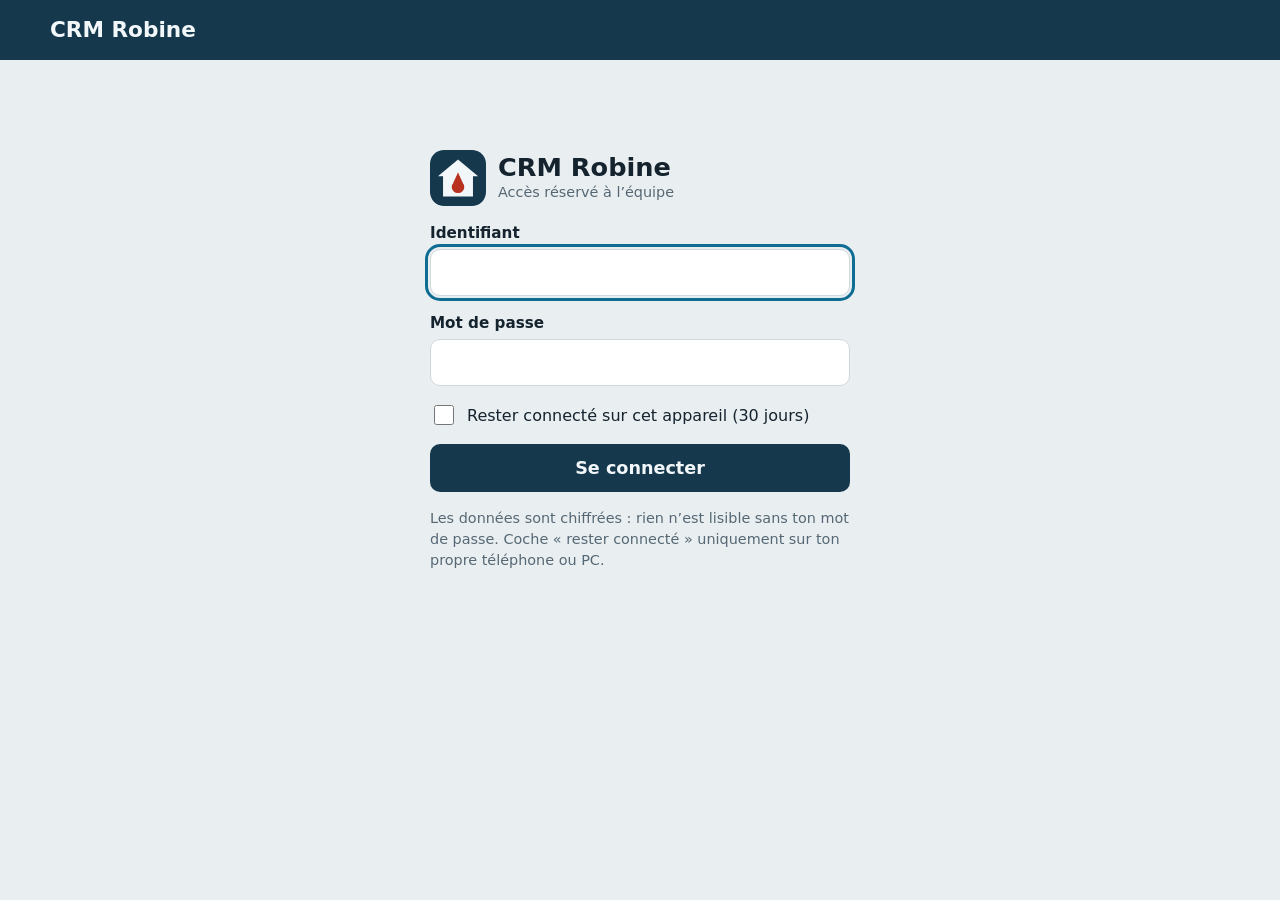
<file: index.html>
<!doctype html>
<html lang="fr">
<head>
<meta charset="utf-8">
<meta name="viewport" content="width=device-width, initial-scale=1, viewport-fit=cover">
<meta http-equiv="Content-Security-Policy" content="default-src 'self'; script-src 'self' https://cdnjs.cloudflare.com https://cdn.jsdelivr.net; worker-src 'self' blob: https://cdnjs.cloudflare.com; style-src 'self' 'unsafe-inline' https://fonts.googleapis.com; font-src https://fonts.gstatic.com; img-src 'self' blob: data:; media-src 'self' blob:; connect-src 'self' https://api.github.com https://cdnjs.cloudflare.com https://cdn.jsdelivr.net; frame-src 'none'; object-src 'none'; base-uri 'none'; form-action 'none'">
<meta name="referrer" content="no-referrer">
<meta name="robots" content="noindex,nofollow">
<meta name="theme-color" content="#16384d">
<meta name="apple-mobile-web-app-capable" content="yes">
<meta name="mobile-web-app-capable" content="yes">
<meta name="apple-mobile-web-app-status-bar-style" content="black-translucent">
<meta name="apple-mobile-web-app-title" content="CRM Robine">
<title>CRM Robine</title>
<link rel="manifest" href="manifest.webmanifest">
<link rel="icon" href="icons/icon-192.png" type="image/png">
<link rel="apple-touch-icon" href="icons/apple-touch-icon.png">
<link rel="preconnect" href="https://fonts.googleapis.com">
<link rel="preconnect" href="https://fonts.gstatic.com" crossorigin>
<link rel="stylesheet" href="https://fonts.googleapis.com/css2?family=Barlow:wght@400;500;600;700&family=Barlow+Semi+Condensed:wght@500;600;700&display=swap">
<link rel="stylesheet" href="style.css">
</head>
<body>
<header class="top"><div class="top-in">
  <button class="back" id="back" hidden aria-label="Retour"><svg width="20" height="20" viewBox="0 0 24 24" fill="none" stroke="currentColor" stroke-width="2.4" stroke-linecap="round" stroke-linejoin="round"><path d="M15 18l-6-6 6-6"/></svg>Retour</button>
  <h1 id="title">CRM Robine</h1>
  <nav class="deskmenu" aria-label="Menu" hidden id="deskmenu"><a href="#accueil" data-tab="accueil">Accueil</a><a href="#echeances" data-tab="echeances">Échéances</a><a href="#ajouter" data-tab="ajouter">Noter</a><a href="#planning" data-tab="planning">Emploi du temps</a><a href="#fournisseurs" data-tab="fournisseurs">Fournisseurs</a><a href="#envois" data-tab="envois">Envois</a></nav>
  <span class="sync" id="sync"></span>
  <button class="acct" id="acct" hidden aria-label="Mon compte"><svg viewBox="0 0 24 24" fill="none" stroke="currentColor" stroke-width="2" stroke-linecap="round" stroke-linejoin="round"><circle cx="12" cy="8" r="4"/><path d="M4 21a8 8 0 0116 0"/></svg></button>
</div></header>
<main id="view"><p class="status" id="status">Chargement…</p></main>
<nav class="tabs" aria-label="Navigation" hidden id="tabs"><div class="tabs-in"><a href="#accueil" data-tab="accueil"><svg viewBox="0 0 24 24" fill="none" stroke="currentColor" stroke-width="2" stroke-linecap="round" stroke-linejoin="round"><path d="M3 11l9-7 9 7v9a1 1 0 01-1 1h-5v-6H9v6H4a1 1 0 01-1-1z"/></svg>Accueil</a><a href="#echeances" data-tab="echeances"><svg viewBox="0 0 24 24" fill="none" stroke="currentColor" stroke-width="2" stroke-linecap="round" stroke-linejoin="round"><rect x="3" y="4" width="18" height="17" rx="2"/><path d="M8 2v4M16 2v4M3 10h18M8 14h3M8 17h6"/></svg>Échéances</a><a href="#ajouter" data-tab="ajouter" class="add"><svg viewBox="0 0 24 24" fill="none" stroke="currentColor" stroke-width="2.6" stroke-linecap="round"><path d="M12 5v14M5 12h14"/></svg>Noter</a><a href="#planning" data-tab="planning"><svg viewBox="0 0 24 24" fill="none" stroke="currentColor" stroke-width="2" stroke-linecap="round" stroke-linejoin="round"><circle cx="12" cy="13" r="8"/><path d="M12 9v4l3 2M9 2h6"/></svg>Planning</a><a href="#fournisseurs" data-tab="fournisseurs"><svg viewBox="0 0 24 24" fill="none" stroke="currentColor" stroke-width="2" stroke-linecap="round" stroke-linejoin="round"><path d="M1 7h13v10H1z"/><path d="M14 10h4l3 3v4h-7"/><circle cx="5.5" cy="18" r="2"/><circle cx="17.5" cy="18" r="2"/></svg>Fourniss.</a><a href="#envois" data-tab="envois"><svg viewBox="0 0 24 24" fill="none" stroke="currentColor" stroke-width="2" stroke-linecap="round" stroke-linejoin="round"><path d="M22 12h-6l-2 3h-4l-2-3H2"/><path d="M5.5 5h13L22 12v6a2 2 0 01-2 2H4a2 2 0 01-2-2v-6z"/></svg>Envois<span class="badge" hidden></span></a></div></nav>
<script src="crypto.js"></script>
<script src="app.js"></script>
</body>
</html>
</file>
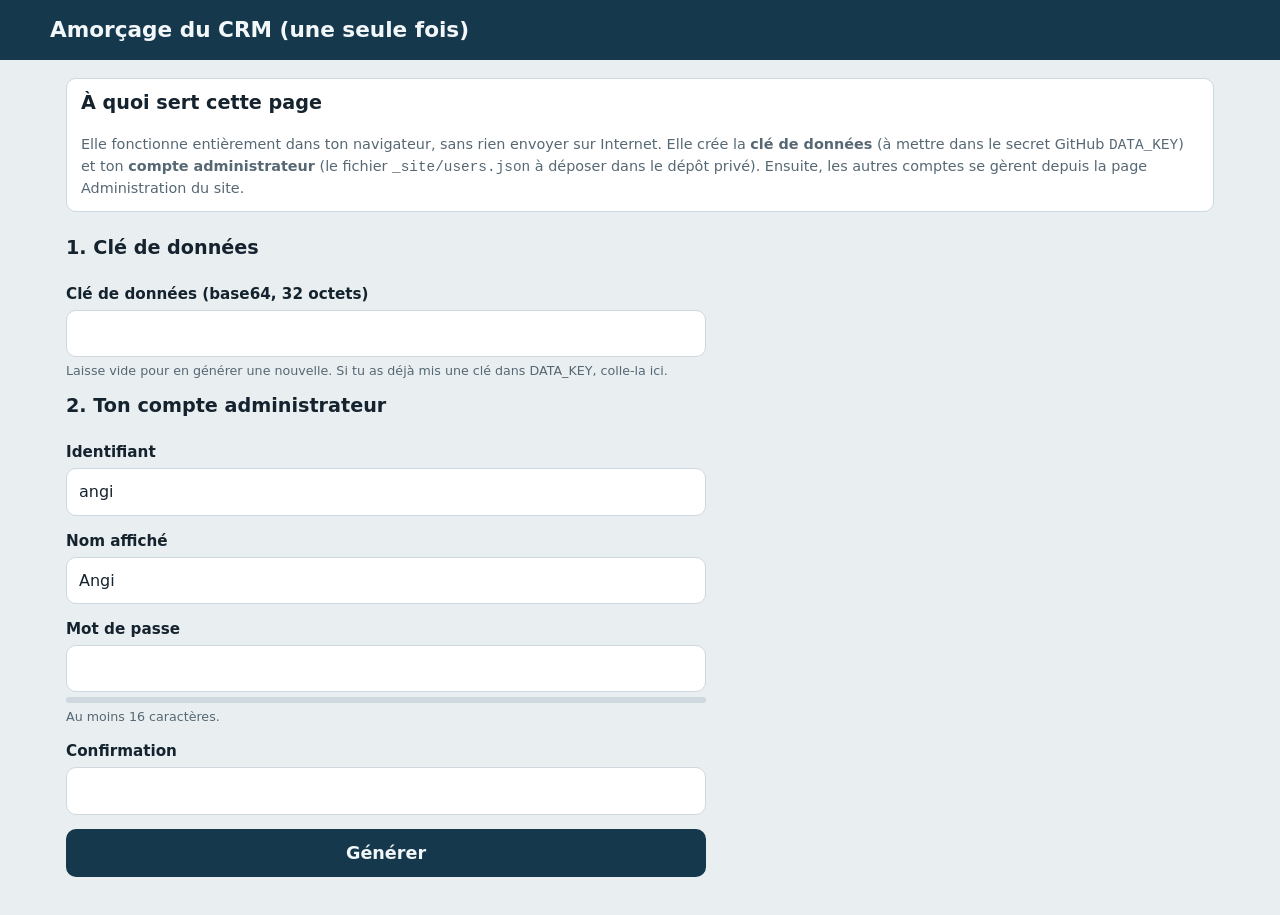
<file: outils/amorcage.html>
<!doctype html>
<html lang="fr">
<head>
<meta charset="utf-8">
<meta name="viewport" content="width=device-width, initial-scale=1">
<meta http-equiv="Content-Security-Policy" content="default-src 'none'; script-src 'self'; style-src 'self' 'unsafe-inline' https://fonts.googleapis.com; font-src https://fonts.gstatic.com; img-src 'self'; connect-src 'none'; base-uri 'none'; form-action 'none'">
<meta name="referrer" content="no-referrer">
<meta name="robots" content="noindex,nofollow">
<title>Amorçage CRM</title>
<link rel="stylesheet" href="https://fonts.googleapis.com/css2?family=Barlow:wght@400;500;600;700&family=Barlow+Semi+Condensed:wght@500;600;700&display=swap">
<link rel="stylesheet" href="../style.css">
</head>
<body>
<header class="top"><div class="top-in"><h1>Amorçage du CRM (une seule fois)</h1></div></header>
<main>
<section class="box" style="display:flex;flex-direction:column;gap:10px">
  <h2>À quoi sert cette page</h2>
  <p class="hint">Elle fonctionne entièrement dans ton navigateur, sans rien envoyer sur Internet. Elle crée la <b>clé de données</b> (à mettre dans le secret GitHub <code>DATA_KEY</code>) et ton <b>compte administrateur</b> (le fichier <code>_site/users.json</code> à déposer dans le dépôt privé). Ensuite, les autres comptes se gèrent depuis la page Administration du site.</p>
</section>
<form id="f" style="max-width:640px">
  <h2>1. Clé de données</h2>
  <label class="f">Clé de données (base64, 32 octets)<input id="k" spellcheck="false" autocomplete="off"><small>Laisse vide pour en générer une nouvelle. Si tu as déjà mis une clé dans DATA_KEY, colle-la ici.</small></label>
  <h2>2. Ton compte administrateur</h2>
  <label class="f">Identifiant<input id="u" autocomplete="off" autocapitalize="none" spellcheck="false" value="angi"></label>
  <label class="f">Nom affiché<input id="n" value="Angi"></label>
  <label class="f">Mot de passe<input type="password" id="p1" autocomplete="new-password"><div class="meter"><i id="m" style="width:0"></i></div><small id="mh">Au moins 16 caractères.</small></label>
  <label class="f">Confirmation<input type="password" id="p2" autocomplete="new-password"></label>
  <p class="err" id="e" hidden></p>
  <button class="primary" type="submit" id="go">Générer</button>
</form>
<section id="out" hidden style="display:flex;flex-direction:column;gap:14px;max-width:900px">
  <p class="okmsg">C’est prêt. Copie les deux éléments ci-dessous, puis ferme cette page.</p>
  <div class="box" style="display:flex;flex-direction:column;gap:8px"><h3>Secret GitHub DATA_KEY</h3><p class="hint">Dépôt <b>crm-robine</b> → Settings → Secrets and variables → Actions → New repository secret, nom <code>DATA_KEY</code>. Garde aussi une copie dans ton gestionnaire de mots de passe : sans elle, plus personne ne peut se connecter.</p><textarea id="ok" readonly style="min-height:60px;font-family:monospace"></textarea><button class="btn" type="button" data-copy="ok">Copier la clé</button></div>
  <div class="box" style="display:flex;flex-direction:column;gap:8px"><h3>Fichier _site/users.json</h3><p class="hint">Dans le dépôt <b>crm-robine</b> : Add file → Create new file, nom <code>_site/users.json</code>, colle ce contenu, Commit. Il ne contient que des données chiffrées.</p><textarea id="ou" readonly style="min-height:220px;font-family:monospace;font-size:.8rem"></textarea><button class="btn" type="button" data-copy="ou">Copier users.json</button></div>
</section>
</main>
<script src="../crypto.js"></script>
<script src="amorcage.js"></script>
</body>
</html>
</file>
<file: style.css>
:root{
  --bg:#e9eef1; --surface:#ffffff; --sunk:#f3f6f8; --fg:#14232e; --muted:#566874; --line:#cfd8de;
  --ink:#16384d; --ink-fg:#f2f7fa;
  --hot:#b8321f; --hot-bg:#fbe9e5; --warm:#a25f00; --warm-bg:#fdf1dd; --cold:#0f6d93; --cold-bg:#e2f1f7;
  --ok:#2a7a4b; --ok-bg:#e3f3e9;
  --f:"Barlow",system-ui,-apple-system,"Segoe UI",sans-serif;
  --fc:"Barlow Semi Condensed","Barlow",system-ui,sans-serif;
  --r:10px;
  box-sizing:border-box; padding-top:env(safe-area-inset-top,0px); padding-bottom:env(safe-area-inset-bottom,0px); color-scheme:light;
}
@media (prefers-color-scheme:dark){:root:not([data-theme="light"]){
  --bg:#0f171d; --surface:#18232b; --sunk:#131d24; --fg:#e4ecf1; --muted:#93a5b1; --line:#2a3944;
  --ink:#0b2232; --ink-fg:#e4eff5; --hot:#f07a63; --hot-bg:#3a1d17; --warm:#f2b54d; --warm-bg:#352812; --cold:#62c3e8; --cold-bg:#12303d;
  --ok:#6fd39a; --ok-bg:#12301f; color-scheme:dark}}
:root[data-theme="dark"]{
  --bg:#0f171d; --surface:#18232b; --sunk:#131d24; --fg:#e4ecf1; --muted:#93a5b1; --line:#2a3944;
  --ink:#0b2232; --ink-fg:#e4eff5; --hot:#f07a63; --hot-bg:#3a1d17; --warm:#f2b54d; --warm-bg:#352812; --cold:#62c3e8; --cold-bg:#12303d;
  --ok:#6fd39a; --ok-bg:#12301f; color-scheme:dark}
*,*::before,*::after{box-sizing:inherit}
html{scroll-padding-top:env(safe-area-inset-top,0px)}
body{margin:0;background:var(--bg);color:var(--fg);font:16px/1.45 var(--f);-webkit-text-size-adjust:100%}
body::before{content:"";position:fixed;inset:0 0 auto;height:env(safe-area-inset-top,0px);z-index:30;background:var(--ink)}
img{max-width:100%} [hidden]{display:none!important}
button,input,select,textarea{font:inherit;color:inherit}
a{color:var(--cold)} :focus-visible{outline:3px solid var(--cold);outline-offset:2px}

.top{position:sticky;top:env(safe-area-inset-top,0px);z-index:20;background:var(--ink);color:var(--ink-fg);padding:10px max(16px,env(safe-area-inset-right,0px)) 10px max(16px,env(safe-area-inset-left,0px))}
.top-in{max-width:1180px;margin:0 auto;display:flex;align-items:center;gap:12px;min-height:40px}
.top h1{font:600 1.35rem/1.1 var(--fc);margin:0;flex:1;min-width:0;overflow:hidden;text-overflow:ellipsis;white-space:nowrap}
.back{background:none;border:0;color:inherit;font:600 1rem var(--fc);padding:8px 10px 8px 0;cursor:pointer;display:flex;align-items:center;gap:4px}
.sync{font-size:.8rem;opacity:.75;white-space:nowrap}
.deskmenu{display:none;gap:4px}
.deskmenu a{color:var(--ink-fg);text-decoration:none;font-weight:600;padding:8px 12px;border-radius:8px;opacity:.8}
.deskmenu a[aria-current="page"]{background:rgba(255,255,255,.14);opacity:1}

main{max-width:1180px;margin:0 auto;padding:18px max(16px,env(safe-area-inset-left,0px)) 110px max(16px,env(safe-area-inset-right,0px));display:flex;flex-direction:column;gap:24px}
@media (min-width:900px){ .deskmenu{display:flex} nav.tabs{display:none} main{padding-bottom:40px} .toast{bottom:30px!important} }

h2{font:600 1.2rem/1.2 var(--fc);margin:0 0 10px;display:flex;align-items:baseline;gap:8px;flex-wrap:wrap}
h2 small{font:500 .9rem var(--f);color:var(--muted)}
h3{font:600 1.05rem var(--fc);margin:0 0 8px}
.list{display:flex;flex-direction:column;gap:8px;margin:0;padding:0;list-style:none}
.hint{color:var(--muted);font-size:.9rem;margin:0}
.empty{color:var(--muted);background:var(--surface);border:1px dashed var(--line);border-radius:var(--r);padding:14px;margin:0}
.box{background:var(--surface);border:1px solid var(--line);border-radius:var(--r);padding:12px 14px}
.linkbtn{background:none;border:0;padding:0;color:var(--cold);cursor:pointer;text-decoration:underline;text-underline-offset:3px;font-weight:600;text-align:left}

/* Semaine */
.week{background:var(--ink);color:var(--ink-fg);border-radius:var(--r);padding:14px 16px;display:flex;flex-direction:column;gap:10px}
.week h2{color:var(--ink-fg);margin:0}
.week h2 small{color:var(--ink-fg);opacity:.7}
.week ul{list-style:none;margin:0;padding:0;display:flex;flex-direction:column;gap:6px}
.week li button{width:100%;text-align:left;background:rgba(255,255,255,.08);border:0;border-radius:8px;padding:9px 12px;color:inherit;cursor:pointer;display:flex;gap:12px;align-items:baseline;flex-wrap:wrap}
.week .wd{font:600 1rem var(--fc);min-width:88px;text-transform:capitalize}
.week .wn{font-weight:600} .week .wt{opacity:.8;font-size:.92rem}
.week .empty{background:transparent;border-color:rgba(255,255,255,.25);color:var(--ink-fg);opacity:.8}

/* Cartes dossier */
.grid{display:grid;grid-template-columns:repeat(auto-fill,minmax(270px,1fr));gap:12px}
.cardw{position:relative;display:flex}
.notif{position:absolute;top:-9px;right:-7px;z-index:2;min-width:26px;height:26px;padding:0 7px;border-radius:999px;background:var(--hot);color:#fff;font:700 .85rem/26px var(--f);text-align:center;box-shadow:0 0 0 3px var(--bg);pointer-events:none;font-variant-numeric:tabular-nums}
.recent .notif{position:static;box-shadow:none;height:20px;min-width:20px;line-height:20px;font-size:.75rem;padding:0 6px}
.news{background:var(--cold-bg);border:1px solid var(--cold);border-radius:var(--r);padding:10px 14px;display:flex;flex-direction:column;gap:4px}
.news strong{color:var(--cold)} .news p{margin:0;font-size:.95rem;overflow-wrap:anywhere}
.card{background:var(--surface);border:1px solid var(--line);border-radius:var(--r);overflow:hidden;cursor:pointer;text-align:left;padding:0;display:flex;flex-direction:column;width:100%}
.card-ph{aspect-ratio:16/8;background:var(--sunk) center/cover no-repeat;position:relative;display:flex;align-items:flex-end;padding:8px}
.card-ph .init{position:absolute;inset:0;display:grid;place-items:center;font:700 2.6rem var(--fc);color:var(--line)}
.card-b{padding:10px 12px 12px;display:flex;flex-direction:column;gap:3px;min-width:0}
.card-n{font:700 1.2rem/1.15 var(--fc)}
.card-p{font-weight:600;color:var(--cold);font-size:.95rem;overflow-wrap:anywhere}
.card-l{font-size:.88rem;color:var(--muted);overflow:hidden;text-overflow:ellipsis;white-space:nowrap}
.card-d{display:flex;gap:12px;font-size:.82rem;color:var(--muted);margin-top:4px;flex-wrap:wrap}
.card-d b{color:var(--fg);font-weight:600}

.stage{font:600 .78rem/1 var(--f);padding:6px 10px;border-radius:999px;white-space:nowrap;background:var(--sunk);color:var(--muted);position:relative}
.st-etude{background:var(--cold-bg);color:var(--cold)} .st-attente{background:var(--warm-bg);color:var(--warm)}
.st-accepte{background:var(--ok-bg);color:var(--ok)} .st-chantier{background:var(--hot-bg);color:var(--hot)} .st-termine{background:var(--sunk);color:var(--muted)}
.steps{display:flex;gap:3px;margin-top:6px}
.steps i{flex:1;height:4px;border-radius:2px;background:var(--line)}
.steps i.on{background:var(--cold)}
.filters{display:flex;gap:6px;overflow-x:auto;padding-bottom:2px;scrollbar-width:none}
.filters button{flex:none;border:1px solid var(--line);background:var(--surface);border-radius:999px;padding:6px 13px;cursor:pointer;font-size:.92rem}
.filters button[aria-pressed="true"]{background:var(--ink);color:var(--ink-fg);border-color:var(--ink)}
.search input{width:100%;padding:12px 14px;border-radius:var(--r);border:1px solid var(--line);background:var(--surface);font-size:1rem}
.recent{display:flex;gap:8px;overflow-x:auto;scrollbar-width:thin;padding-bottom:4px}
.recent button{flex:none;display:flex;align-items:center;gap:8px;background:var(--surface);border:1px solid var(--line);border-radius:999px;padding:5px 14px 5px 5px;cursor:pointer;font-weight:600}
.recent .av{width:30px;height:30px;border-radius:50%;background:var(--sunk) center/cover;display:grid;place-items:center;font:700 .85rem var(--fc);color:var(--muted)}

/* Échéances */
.due{display:flex;gap:12px;align-items:flex-start;background:var(--surface);border:1px solid var(--line);border-left:5px solid var(--cold);border-radius:var(--r);padding:10px 12px}
.due.hot{border-left-color:var(--hot)} .due.warm{border-left-color:var(--warm)} .due.done{opacity:.55}
.due-d{min-width:64px;font:600 .95rem/1.2 var(--fc);color:var(--cold);font-variant-numeric:tabular-nums}
.due.hot .due-d{color:var(--hot)} .due.warm .due-d{color:var(--warm)}
.due-b{flex:1;min-width:0;overflow-wrap:anywhere}
.due-k{font-size:.8rem;color:var(--muted)}
.tick{flex:none;width:30px;height:30px;border-radius:8px;border:2px solid var(--line);background:var(--sunk);cursor:pointer;display:grid;place-items:center}
.tick[aria-pressed="true"]{background:var(--ok);border-color:var(--ok);color:#fff}
.tick svg{width:18px;height:18px}
.month{display:flex;flex-direction:column;gap:8px}
.month-h{font:600 1rem var(--fc);color:var(--muted);text-transform:capitalize;margin:6px 0 0}
.gauge{display:grid;grid-template-columns:repeat(3,1fr);border-radius:var(--r);overflow:hidden;border:1px solid var(--line)}
.gauge div{padding:10px 12px;background:var(--surface);display:flex;flex-direction:column}
.gauge div+div{border-left:1px solid var(--line)}
.gauge b{font:700 1.7rem/1 var(--fc);font-variant-numeric:tabular-nums}
.gauge span{font-size:.85rem;color:var(--muted)}
.g-hot{border-top:5px solid var(--hot)} .g-hot b{color:var(--hot)} .g-warm{border-top:5px solid var(--warm)} .g-warm b{color:var(--warm)} .g-cold{border-top:5px solid var(--cold)} .g-cold b{color:var(--cold)}

/* Dossier */
.dhead{display:grid;grid-template-columns:1fr;gap:14px}
@media (min-width:760px){.dhead{grid-template-columns:300px 1fr}}
.cover{aspect-ratio:4/3;border-radius:var(--r);background:var(--sunk) center/cover no-repeat;border:1px solid var(--line);position:relative;display:grid;place-items:center;color:var(--muted);overflow:hidden}
.cover .init{font:700 4rem var(--fc);color:var(--line)}
.cover label{position:absolute;right:8px;bottom:8px;background:var(--ink);color:var(--ink-fg);border-radius:999px;padding:6px 12px;font-size:.85rem;font-weight:600;cursor:pointer}
.cover input{display:none}
.dname{font:700 2.1rem/1.05 var(--fc);margin:0;overflow-wrap:anywhere}
.dproj{font:600 1.15rem/1.3 var(--fc);color:var(--cold);margin:2px 0 0;display:flex;gap:8px;align-items:baseline;flex-wrap:wrap}
.dinfo{display:flex;flex-direction:column;gap:10px;min-width:0}
.stagebar{display:grid;grid-template-columns:repeat(4,1fr);gap:4px}
.stagebar button{border:1px solid var(--line);background:var(--surface);padding:8px 4px;border-radius:8px;cursor:pointer;font-size:.85rem;font-weight:600;color:var(--muted)}
.stagebar button[aria-pressed="true"].st-etude{background:var(--cold);color:#fff;border-color:var(--cold)}
.stagebar button[aria-pressed="true"].st-attente{background:var(--warm);color:#fff;border-color:var(--warm)}
.stagebar button[aria-pressed="true"].st-accepte{background:var(--ok);color:#fff;border-color:var(--ok)}
.stagebar button[aria-pressed="true"].st-chantier{background:var(--hot);color:#fff;border-color:var(--hot)}
.dates{display:grid;grid-template-columns:repeat(auto-fit,minmax(140px,1fr));gap:8px}
.dates label{font-size:.82rem;color:var(--muted);display:flex;flex-direction:column;gap:3px}
.dates input{padding:7px 8px;border:1px solid var(--line);border-radius:8px;background:var(--surface);font-size:.95rem}
.actions{display:grid;grid-template-columns:repeat(3,1fr);gap:8px}
.actions a,.actions span{display:flex;flex-direction:column;align-items:center;gap:3px;padding:10px 6px;border-radius:var(--r);background:var(--surface);border:1px solid var(--line);text-decoration:none;color:var(--fg);font-weight:600;font-size:.9rem;text-align:center}
.actions span{opacity:.45} .actions svg{width:22px;height:22px;color:var(--cold)}
.dtabs{display:flex;gap:4px;overflow-x:auto;border-bottom:2px solid var(--line);scrollbar-width:none;position:sticky;top:calc(env(safe-area-inset-top,0px) + 60px);background:var(--bg);z-index:10;padding-top:4px}
.dtabs button{flex:none;border:0;background:none;padding:10px 14px;font:600 1rem var(--fc);color:var(--muted);cursor:pointer;border-bottom:3px solid transparent;margin-bottom:-2px;display:flex;gap:6px;align-items:center}
.dtabs button[aria-selected="true"]{color:var(--fg);border-bottom-color:var(--hot)}
.dtabs .n{font:500 .78rem var(--f);background:var(--sunk);border-radius:999px;padding:1px 7px;color:var(--muted)}
.cols{display:grid;grid-template-columns:1fr;gap:18px}
@media (min-width:900px){.cols{grid-template-columns:1fr 1fr}}
.kv{display:grid;grid-template-columns:auto 1fr;gap:4px 14px;margin:0}
.kv dt{color:var(--muted)} .kv dd{margin:0;overflow-wrap:anywhere}
.tl{list-style:none;margin:0;padding:0 0 0 14px;border-left:2px solid var(--line);display:flex;flex-direction:column;gap:10px}
.tl li{position:relative} .tl li::before{content:"";position:absolute;left:-20px;top:7px;width:10px;height:10px;border-radius:50%;background:var(--surface);border:2px solid var(--cold)}
.tl time{font:600 .9rem var(--fc);color:var(--muted);display:block} .tl p{margin:0;overflow-wrap:anywhere}
.equip{display:flex;gap:12px;align-items:flex-start}
.equip-ic{flex:none;width:42px;height:42px;border-radius:10px;background:var(--cold-bg);color:var(--cold);display:grid;place-items:center}
.equip-ic svg{width:24px;height:24px}
.equip b{display:block;font:600 1.05rem var(--fc)}
.equip span{font-size:.9rem;color:var(--muted)}
.md{overflow-wrap:anywhere} .md p{margin:.4em 0} .md ul{margin:.3em 0;padding-left:1.2em} .md h4{font:600 1.02rem var(--fc);margin:.8em 0 .3em}
.tbl{overflow-x:auto} .tbl table{border-collapse:collapse;font-size:.9rem;min-width:100%} .tbl th,.tbl td{border:1px solid var(--line);padding:5px 8px;text-align:left;vertical-align:top}
details.box summary{cursor:pointer;font:600 1rem var(--fc)}
.pending{background:var(--warm-bg);border:1px solid var(--warm);border-radius:var(--r);padding:10px 14px;display:flex;flex-direction:column;gap:6px}
.pending p{margin:0;font-size:.95rem;overflow-wrap:anywhere} .pending strong{color:var(--warm)}

/* Documents */
.drop{border:2px dashed var(--line);border-radius:var(--r);padding:16px;text-align:center;color:var(--muted);background:var(--surface);display:flex;flex-direction:column;gap:8px;align-items:center}
.drop.over{border-color:var(--cold);background:var(--cold-bg)}
.drop label.btn,.btn{display:inline-flex;align-items:center;gap:6px;background:var(--ink);color:var(--ink-fg);border:0;border-radius:var(--r);padding:10px 16px;font-weight:600;cursor:pointer;text-decoration:none}
.btn.ghost{background:transparent;color:var(--fg);border:1px solid var(--line)}
.drop input{display:none}
.doc{display:flex;gap:12px;align-items:center;background:var(--surface);border:1px solid var(--line);border-radius:var(--r);padding:10px 12px}
.doc-ic{flex:none;width:44px;height:52px;border-radius:6px;background:var(--hot-bg);color:var(--hot);display:grid;place-items:center;font:700 .75rem var(--fc);background-size:cover;background-position:center}
.doc-ic.img{background-color:var(--sunk)}
.doc-b{flex:1;min-width:0}
.doc-n{font-weight:600;overflow-wrap:anywhere;color:var(--fg);text-decoration:none}
.doc-n:hover{text-decoration:underline}
.doc-m{font-size:.85rem;color:var(--muted)}
.doc-x{background:none;border:0;color:var(--muted);cursor:pointer;padding:6px;font-size:1.2rem}
.devis{display:grid;grid-template-columns:auto 1fr auto;gap:4px 14px;align-items:center;background:var(--surface);border:1px solid var(--line);border-left:5px solid var(--warm);border-radius:var(--r);padding:12px 14px}
.devis.signe{border-left-color:var(--ok)}
.devis-d{font:600 .95rem var(--fc);color:var(--muted);font-variant-numeric:tabular-nums}
.devis-t{font:600 1.05rem var(--fc);overflow-wrap:anywhere;color:var(--fg);text-decoration:none}
a.devis-t:hover{text-decoration:underline}
.devis-p{text-align:right;font-variant-numeric:tabular-nums}
.devis-p b{display:block;font:700 1.15rem var(--fc)}
.devis-p span{font-size:.85rem;color:var(--muted)}
.devis-s{grid-column:2/4;font-size:.88rem;color:var(--muted)}
.xl table{font-size:.85rem}.xl td{white-space:nowrap}.word img{max-width:100%}.word table{border-collapse:collapse}.word td,.word th{border:1px solid var(--line);padding:4px 6px}
.photos{display:grid;grid-template-columns:repeat(auto-fill,minmax(140px,1fr));gap:8px}
.photos figure{margin:0;position:relative;aspect-ratio:1;border-radius:8px;overflow:hidden;background:var(--sunk)}
.photos img{width:100%;height:100%;object-fit:cover;display:block}
.photos figcaption{position:absolute;inset:auto 0 0 0;display:flex;gap:4px;justify-content:flex-end;padding:4px;background:linear-gradient(transparent,rgba(0,0,0,.55))}
.photos figcaption button{background:rgba(255,255,255,.9);color:#14232e;border:0;border-radius:6px;padding:3px 7px;font-size:.78rem;cursor:pointer;font-weight:600}
.mail{display:flex;flex-direction:column;gap:2px;background:var(--surface);border:1px solid var(--line);border-radius:var(--r);padding:10px 12px}
.mail-t{display:flex;justify-content:space-between;gap:10px;font-size:.85rem;color:var(--muted)}
.mail b{font-weight:600}
.mail p{margin:0;font-size:.9rem;color:var(--muted);overflow:hidden;display:-webkit-box;-webkit-line-clamp:2;-webkit-box-orient:vertical}
.conn{font-size:.88rem;color:var(--muted);border:1px dashed var(--line);border-radius:var(--r);padding:10px 12px}

/* Formulaires */
form{display:flex;flex-direction:column;gap:14px}
label.f{display:flex;flex-direction:column;gap:5px;font-weight:600;font-size:.95rem}
label.f small{font-weight:400;color:var(--muted)}
.f input,.f select,.f textarea,.sheet input,.sheet select,.sheet textarea{padding:11px 12px;border-radius:var(--r);border:1px solid var(--line);background:var(--surface);font-weight:400;font-size:1rem;width:100%}
textarea{min-height:100px;resize:vertical}
.seg{display:grid;grid-template-columns:repeat(auto-fit,minmax(96px,1fr));gap:6px}
.seg button{border:1px solid var(--line);background:var(--surface);border-radius:var(--r);padding:10px 6px;cursor:pointer;font-weight:600}
.seg button[aria-pressed="true"]{background:var(--ink);color:var(--ink-fg);border-color:var(--ink)}
.row2{display:grid;grid-template-columns:1fr 1fr;gap:10px}
.primary{background:var(--ink);color:var(--ink-fg);border:0;border-radius:var(--r);padding:14px;font:600 1.1rem var(--fc);cursor:pointer}
.primary:disabled{opacity:.5;cursor:default}

.ctx{position:fixed;z-index:70;background:var(--surface);border:1px solid var(--line);border-radius:10px;box-shadow:0 8px 24px rgba(0,0,0,.18);padding:4px;min-width:190px;display:flex;flex-direction:column}
.ctx button{background:none;border:0;text-align:left;padding:10px 12px;border-radius:7px;cursor:pointer;font-weight:600}
.ctx button:hover,.ctx button:focus-visible{background:var(--sunk)}
.ctx button.danger{color:var(--hot)}
[data-edit]{-webkit-touch-callout:none}
/* Feuille modale */
.sheet-bg{position:fixed;inset:0;background:rgba(10,20,28,.5);z-index:50;display:flex;align-items:flex-end;justify-content:center}
@media (min-width:700px){.sheet-bg{align-items:center}}
.sheet{background:var(--bg);width:100%;max-width:560px;max-height:92vh;overflow:auto;border-radius:16px 16px 0 0;padding:18px 18px calc(18px + env(safe-area-inset-bottom,0px));display:flex;flex-direction:column;gap:12px}
@media (min-width:700px){.sheet{border-radius:16px}}
.sheet h3{font-size:1.3rem}

.env{background:var(--surface);border:1px solid var(--line);border-left:5px solid var(--warm);border-radius:var(--r);padding:10px 12px;display:flex;flex-direction:column;gap:4px}
.env.done{border-left-color:var(--ok);opacity:.8}
.env-top{display:flex;gap:10px;flex-wrap:wrap;align-items:baseline;font-size:.88rem;color:var(--muted)}
.env-top b{color:var(--fg);font:600 1rem var(--fc)} .env p{margin:0;white-space:pre-wrap;overflow-wrap:anywhere}

nav.tabs{position:fixed;left:0;right:0;bottom:0;z-index:20;background:var(--surface);border-top:1px solid var(--line);padding:6px max(8px,env(safe-area-inset-right,0px)) calc(6px + env(safe-area-inset-bottom,0px)) max(8px,env(safe-area-inset-left,0px))}
.tabs-in{max-width:760px;margin:0 auto;display:grid;grid-template-columns:repeat(6,1fr);gap:2px}
.tabs a{display:flex;flex-direction:column;align-items:center;gap:2px;padding:6px 2px;border-radius:8px;text-decoration:none;color:var(--muted);font:600 .74rem var(--f);position:relative;min-width:0;overflow:hidden;text-overflow:ellipsis;white-space:nowrap}
.tabs a svg{width:24px;height:24px}
.tabs a[aria-current="page"]{color:var(--fg);background:var(--sunk)}
.tabs a.add svg{color:#fff;background:var(--hot);border-radius:50%;padding:3px;width:28px;height:28px}
.badge{position:absolute;top:2px;right:calc(50% - 24px);background:var(--warm);color:#fff;font-size:.7rem;border-radius:999px;padding:1px 6px}
.toast{position:fixed;left:50%;bottom:calc(80px + env(safe-area-inset-bottom,0px));transform:translateX(-50%);background:var(--ink);color:var(--ink-fg);padding:10px 16px;border-radius:999px;font-weight:600;z-index:60;max-width:90vw;text-align:center}
.status{color:var(--muted);text-align:center;padding:30px 10px}
.spin{display:inline-block;width:14px;height:14px;border:2px solid currentColor;border-right-color:transparent;border-radius:50%;animation:sp .8s linear infinite;vertical-align:-2px}
@keyframes sp{to{transform:rotate(1turn)}}
@media (prefers-reduced-motion:reduce){.spin{animation:none}}
/* Connexion */
.login{max-width:420px;margin:8vh auto 0;width:100%;display:flex;flex-direction:column;gap:16px}
.login .logo{display:flex;align-items:center;gap:12px}
.login .logo img{width:56px;height:56px;border-radius:14px}
.login .logo b{font:700 1.6rem/1.1 var(--fc)}
.login .logo span{display:block;color:var(--muted);font-size:.9rem}
.err{background:var(--hot-bg);color:var(--hot);border:1px solid var(--hot);border-radius:var(--r);padding:10px 12px;margin:0;font-weight:600}
.okmsg{background:var(--ok-bg);color:var(--ok);border:1px solid var(--ok);border-radius:var(--r);padding:10px 12px;margin:0;font-weight:600}
label.chk{display:flex;gap:10px;align-items:center;font-weight:500}
label.chk input{width:20px;height:20px}
.acct{background:none;border:0;color:inherit;cursor:pointer;padding:6px;border-radius:8px;display:grid;place-items:center}
.acct svg{width:24px;height:24px}
/* Administration */
.user{display:flex;gap:12px;align-items:center;background:var(--surface);border:1px solid var(--line);border-radius:var(--r);padding:10px 12px}
.user .av{flex:none;width:38px;height:38px;border-radius:50%;background:var(--sunk);display:grid;place-items:center;font:700 .95rem var(--fc);color:var(--muted)}
.user-b{flex:1;min-width:0}.user-b b{display:block}.user-b span{font-size:.85rem;color:var(--muted)}
.role{font:600 .78rem/1 var(--f);padding:6px 10px;border-radius:999px;background:var(--sunk);color:var(--muted)}
.role.admin{background:var(--hot-bg);color:var(--hot)}.role.edition{background:var(--cold-bg);color:var(--cold)}
.meter{height:6px;border-radius:3px;background:var(--line);overflow:hidden}.meter i{display:block;height:100%;background:var(--hot);transition:width .2s}
.meter i.ok{background:var(--ok)}
.pdfv canvas{display:block;width:100%;height:auto;margin:0 auto 8px;border:1px solid var(--line);border-radius:6px;background:#fff}
.viewer img,.viewer video{display:block;max-width:100%;max-height:70vh;margin:0 auto;border-radius:8px}
.sync.busy::before{content:"";display:inline-block;width:10px;height:10px;border:2px solid currentColor;border-right-color:transparent;border-radius:50%;animation:sp .8s linear infinite;margin-right:6px;vertical-align:-1px}
/* Fournisseurs */
.fcard{background:var(--surface);border:1px solid var(--line);border-radius:var(--r);padding:12px 14px;display:flex;flex-direction:column;gap:10px;min-width:0}
.fcard-h{display:flex;gap:12px;align-items:center;background:none;border:0;padding:0;text-align:left;cursor:pointer;color:inherit;width:100%}
.fcard-h .av{flex:none;width:44px;height:44px;border-radius:12px;background:var(--cold-bg);color:var(--cold);display:grid;place-items:center;font:700 1rem var(--fc)}
.fcard-h span:nth-child(2){flex:1;min-width:0}.fcard-h b{display:block;font:700 1.2rem/1.15 var(--fc)}.fcard-h small{display:block;color:var(--muted);font-size:.88rem}
.fcard .kv{font-size:.92rem}.fcard .kv dt{font-size:.85rem}
.fcard-a{display:flex;gap:8px;flex-wrap:wrap}.fcard-a .btn{padding:8px 12px;font-size:.9rem}.fcard-a svg{width:18px;height:18px}.fcard-a [aria-disabled]{opacity:.5;cursor:default}
.fullfiche{margin-top:18px}.fullfiche summary{font:600 1rem var(--fc)}

/* Emploi du temps */
.planweek{display:grid;grid-template-columns:1fr;gap:12px}
@media (min-width:900px){.planweek{grid-template-columns:repeat(7,minmax(0,1fr));gap:8px}.planweek .pev{flex-direction:column;align-items:flex-start;gap:2px}.planweek .pev-p{align-self:flex-start}}
.pday h3{text-transform:capitalize;font-size:1rem;margin:0 0 6px}.pday h3 small{color:var(--hot);text-transform:none}
.pday.today h3{color:var(--hot)}
.pev{width:100%;display:flex;gap:10px;align-items:baseline;text-align:left;background:var(--surface);border:1px solid var(--line);border-left:5px solid var(--cold);border-radius:var(--r);padding:8px 10px;cursor:pointer;color:var(--fg)}
.pev-t{font:600 .9rem var(--fc);color:var(--muted);min-width:64px;font-variant-numeric:tabular-nums}
.pev-b{flex:1;min-width:0;overflow-wrap:anywhere}.pev-b b{display:block;font-weight:600}.pev-b small{display:block;color:var(--muted);font-size:.85rem}
.pev-p{font-size:.78rem;font-weight:600;border-radius:999px;padding:2px 8px;background:var(--sunk);color:var(--muted)}
.pev.p-cold{border-left-color:var(--cold)}.pev.p-warm{border-left-color:var(--warm)}.pev.p-ok{border-left-color:var(--ok)}.pev.p-hot{border-left-color:var(--hot)}
.pdot{display:inline-block;width:10px;height:10px;border-radius:50%;margin-right:6px;vertical-align:0}
.pdot.p-cold{background:var(--cold)}.pdot.p-warm{background:var(--warm)}.pdot.p-ok{background:var(--ok)}.pdot.p-hot{background:var(--hot)}
</file>
